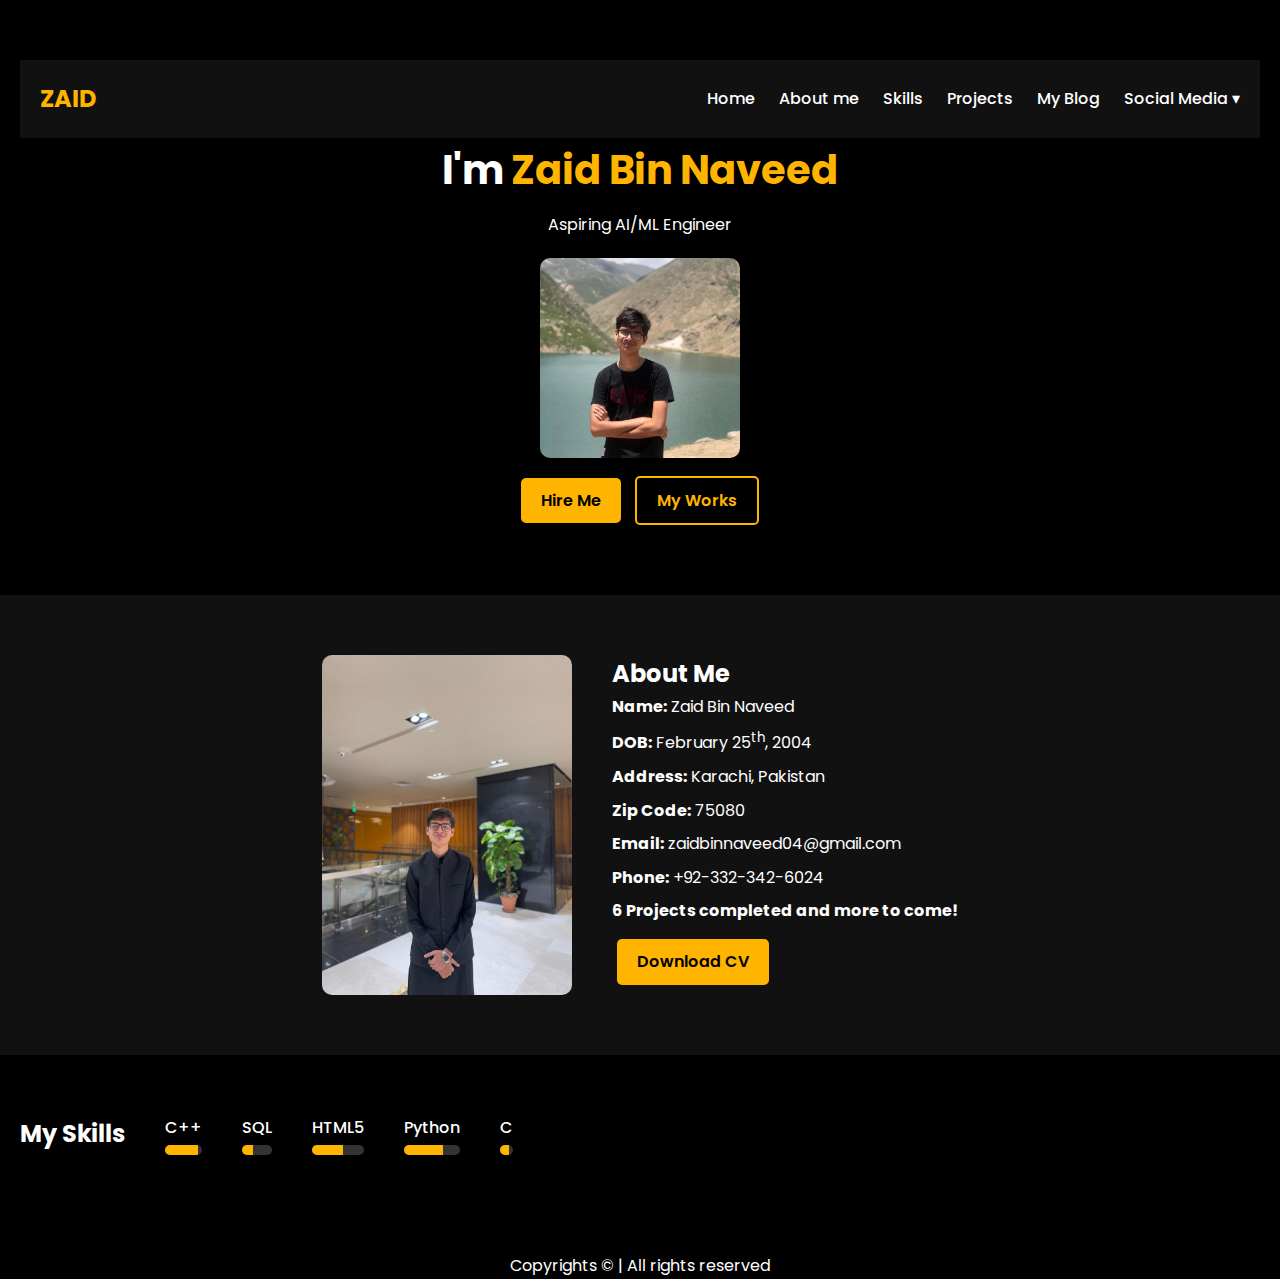
<file: index.html>
<!DOCTYPE html>
<html lang="en">

<head>
  <meta charset="UTF-8" />
  <meta name="viewport" content="width=device-width, initial-scale=1.0" />
  <title>Zaid Bin Naveed | Aspiring AI/ML Engineer</title>
  <link rel="stylesheet" href="style.css" />
  <link href="https://fonts.googleapis.com/css2?family=Poppins:wght@400;600;700&display=swap" rel="stylesheet">
  <link rel="stylesheet" href="https://cdnjs.cloudflare.com/ajax/libs/font-awesome/6.5.0/css/all.min.css">

</head>

<body>

  <header class="hero">
    <nav class="navbar">
      <div class="logo">ZAID</div>
      <ul class="nav-links">
        <li><a href="#home">Home</a></li>
        <li><a href="AboutMe.html" target="_blank">About me</a></li>
        <li><a href="#skills">Skills</a></li>
        <li><a href="https://github.com/zaidbinnaveed?tab=repositories" target="_blank">Projects</a></li>
        <li><a href="MyBlog.html" target="_blank">My Blog</a></li>
        <li class="dropdown">
          <a href="#">Social Media ▾</a>
          <ul class="dropdown-menu">
            <li>
              <a href="https://www.facebook.com/zaid.binnaveed.1" target="_blank">
                <i class="fab fa-facebook"></i> Facebook
              </a>
            </li>
            <li>
              <a href="https://www.instagram.com/zaidbinnaveed/" target="_blank">
                <i class="fab fa-instagram"></i> Instagram
              </a>
            </li>
            <li>
              <a href="https://x.com/ZaidBinNaveed" target="_blank">
                <i class="fab fa-twitter"></i> Twitter
              </a>
            </li>
          </ul>
        </li>


      </ul>
    </nav>
    <div class="hero-content" id="home">
      <h1>I'm <span class="highlight">Zaid Bin Naveed</span></h1>
      <p> Aspiring AI/ML Engineer</p>
      <img src="assets/images/profile1.webp" alt="Zaid Bin Naveed" class="profile-img">
      <br>
      <a href="https://www.linkedin.com/in/zaid-bin-naveed-b34559293/" target="_blank" class="btn">Hire Me</a>
      <a href="https://github.com/zaidbinnaveed?tab=repositories" class="btn btn-secondary" target="_blank">My Works</a>
    </div>
  </header>

  <section class="about" id="about">
    <div class="container">
      <img src="assets/images/profile.jpg" alt="Zaid Bin Naveed" class="about-img">
      <div class="about-text">
        <h2>About Me</h2>
        <ul>
          <li><strong>Name:</strong> Zaid Bin Naveed</li>
          <li><strong>DOB:</strong> February 25<sup>th</sup>, 2004</li>
          <li><strong>Address:</strong> Karachi, Pakistan</li>
          <li><strong>Zip Code:</strong> 75080</li>
          <li><strong>Email:</strong> zaidbinnaveed04@gmail.com</li>
          <li><strong>Phone:</strong> +92-332-342-6024</li>
        </ul>
        <p><strong>6 Projects completed and more to come!</strong></p>
        <a href="Resume/resume.pdf" class="btn" download="Resume">Download CV</a>
      </div>
    </div>
  </section>

  <section class="skills" id="skills">
    <div class="container">
      <h2>My Skills</h2>
      <div class="skill">
        <span>C++</span>
        <div class="progress">
          <div style="width: 90%;"></div>
        </div>
      </div>
      <div class="skill">
        <span>SQL</span>
        <div class="progress">
          <div style="width: 35%;"></div>
        </div>
      </div>
      <div class="skill">
        <span>HTML5</span>
        <div class="progress">
          <div style="width: 60%;"></div>
        </div>
      </div>
      <div class="skill">
        <span>Python</span>
        <div class="progress">
          <div style="width: 70%;"></div>
        </div>
      </div>
      <div class="skill">
        <span>C</span>
        <div class="progress">
          <div style="width: 70%;"></div>
        </div>
      </div>
    </div>
  </section>
  <footer>
    <div style="text-align: center;">Copyrights &copy; | All rights reserved</div>
  </footer>
</body>

</html>
</file>
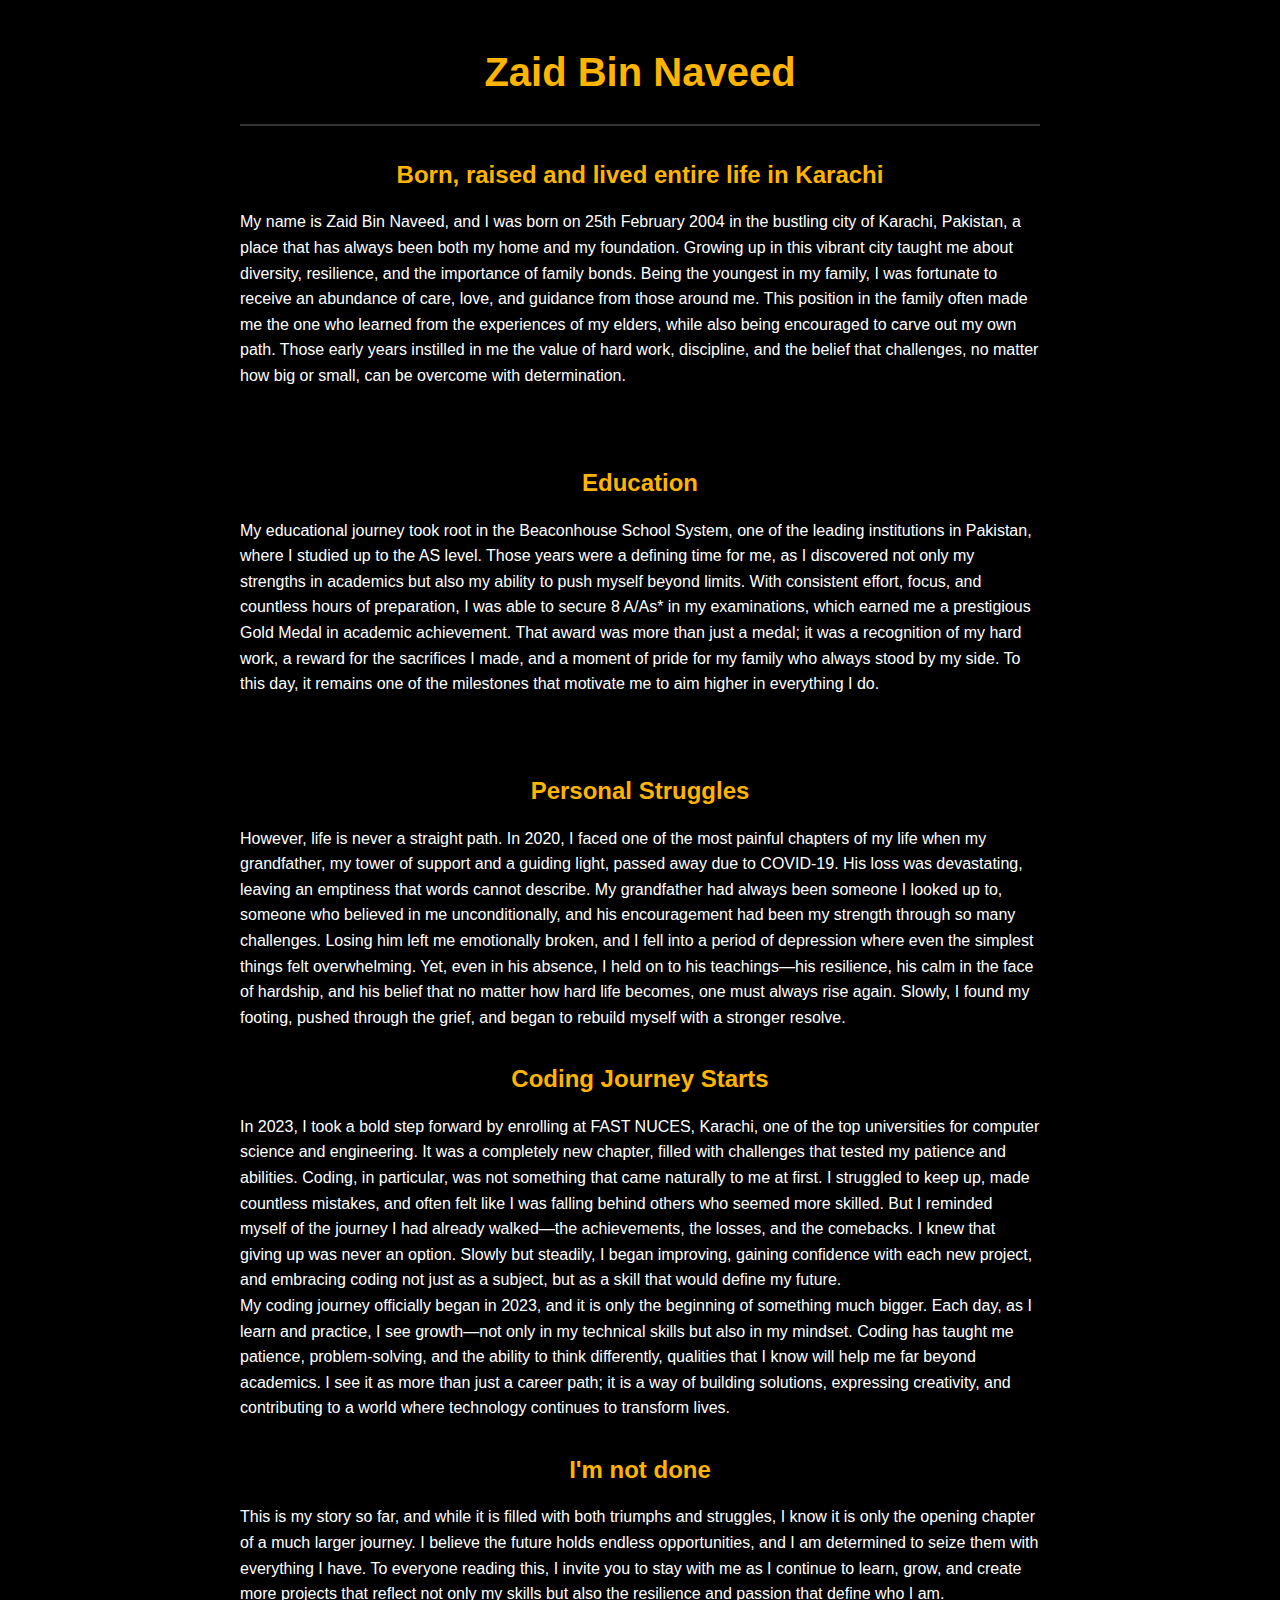
<file: AboutMe.html>
<!DOCTYPE html>
<html lang="en">

<head>
    <meta charset="UTF-8">
    <meta name="viewport" content="width=device-width, initial-scale=1.0">
    <title>About Me - Zaid's Portfolio</title>
    <link rel="stylesheet" href="style1.css">
</head>

<body>
    <h1>Zaid Bin Naveed</h1>
    <hr>
    <h2>Born, raised and lived entire life in Karachi</h2>
    <p>My name is Zaid Bin Naveed, and I was born on 25th February 2004 in the bustling city of Karachi, Pakistan, a
        place that has always been both my home and my foundation. Growing up in this vibrant city taught me about
        diversity, resilience, and the importance of family bonds. Being the youngest in my family, I was fortunate to
        receive an abundance of care, love, and guidance from those around me. This position in the family often made me
        the one who learned from the experiences of my elders, while also being encouraged to carve out my own path.
        Those early years instilled in me the value of hard work, discipline, and the belief that challenges, no matter
        how big or small, can be overcome with determination.</p>
    <br>
    <h2>Education</h2>
    <p>My educational journey took root in the Beaconhouse School System, one of the leading institutions in Pakistan,
        where I studied up to the AS level. Those years were a defining time for me, as I discovered not only my
        strengths in academics but also my ability to push myself beyond limits. With consistent effort, focus, and
        countless hours of preparation, I was able to secure 8 A/As* in my examinations, which earned me a prestigious
        Gold Medal in academic achievement. That award was more than just a medal; it was a recognition of my hard work,
        a reward for the sacrifices I made, and a moment of pride for my family who always stood by my side. To this
        day, it remains one of the milestones that motivate me to aim higher in everything I do.</p>
    <br>
    <h2>Personal Struggles</h2>
    <p>However, life is never a straight path. In 2020, I faced one of the most painful chapters of my life when my
        grandfather, my tower of support and a guiding light, passed away due to COVID-19. His loss was devastating,
        leaving an emptiness that words cannot describe. My grandfather had always been someone I looked up to, someone
        who believed in me unconditionally, and his encouragement had been my strength through so many challenges.
        Losing him left me emotionally broken, and I fell into a period of depression where even the simplest things
        felt overwhelming. Yet, even in his absence, I held on to his teachings—his resilience, his calm in the face of
        hardship, and his belief that no matter how hard life becomes, one must always rise again. Slowly, I found my
        footing, pushed through the grief, and began to rebuild myself with a stronger resolve.</p>
    <h2>Coding Journey Starts</h2>
    <p>In 2023, I took a bold step forward by enrolling at FAST NUCES, Karachi, one of the top universities for computer
        science and engineering. It was a completely new chapter, filled with challenges that tested my patience and
        abilities. Coding, in particular, was not something that came naturally to me at first. I struggled to keep up,
        made countless mistakes, and often felt like I was falling behind others who seemed more skilled. But I reminded
        myself of the journey I had already walked—the achievements, the losses, and the comebacks. I knew that giving
        up was never an option. Slowly but steadily, I began improving, gaining confidence with each new project, and
        embracing coding not just as a subject, but as a skill that would define my future.
        <br>
        My coding journey officially began in 2023, and it is only the beginning of something much bigger. Each day, as
        I learn and practice, I see growth—not only in my technical skills but also in my mindset. Coding has taught me
        patience, problem-solving, and the ability to think differently, qualities that I know will help me far beyond
        academics. I see it as more than just a career path; it is a way of building solutions, expressing creativity,
        and contributing to a world where technology continues to transform lives.
    </p>
    <h2>I'm not done</h2>
    <p>This is my story so far, and while it is filled with both triumphs and struggles, I know it is only the opening
        chapter of a much larger journey. I believe the future holds endless opportunities, and I am determined to seize
        them with everything I have. To everyone reading this, I invite you to stay with me as I continue to learn,
        grow, and create more projects that reflect not only my skills but also the resilience and passion that define
        who I am.</p>
</body>

</html>
</file>
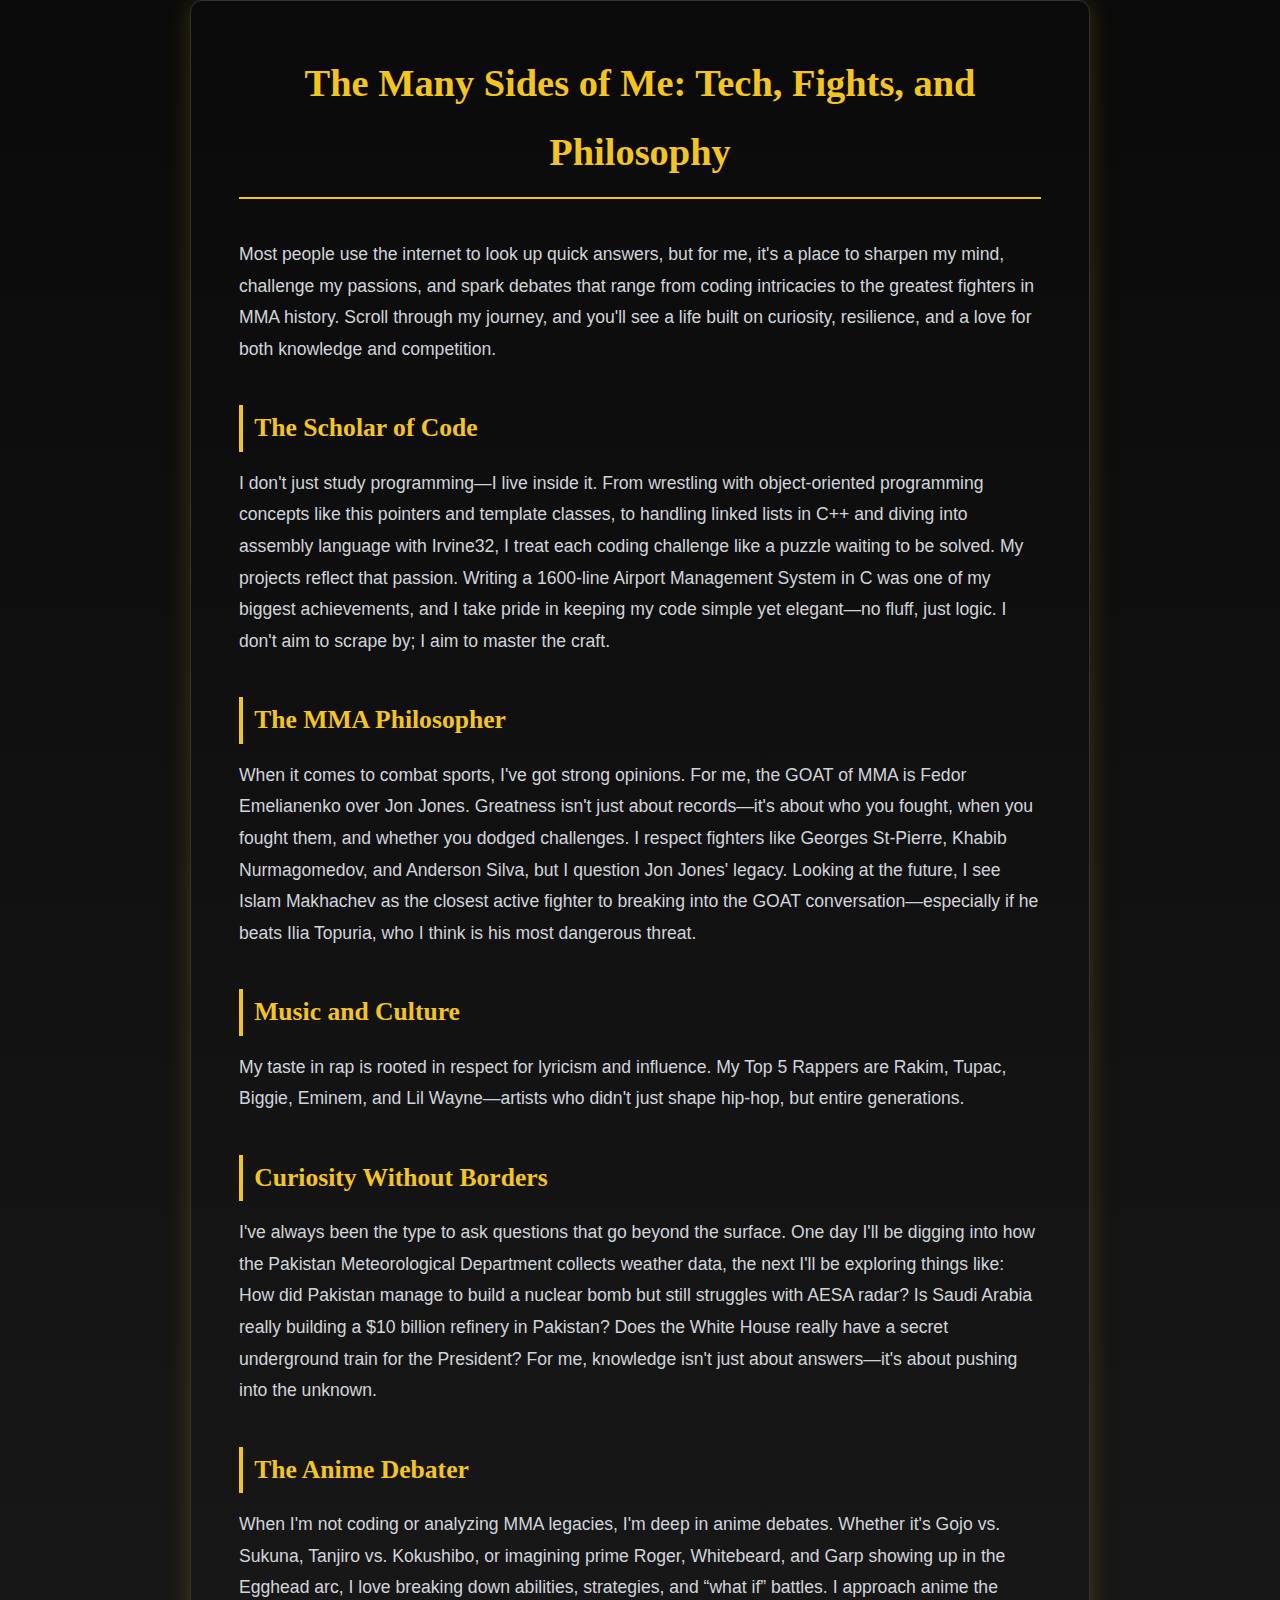
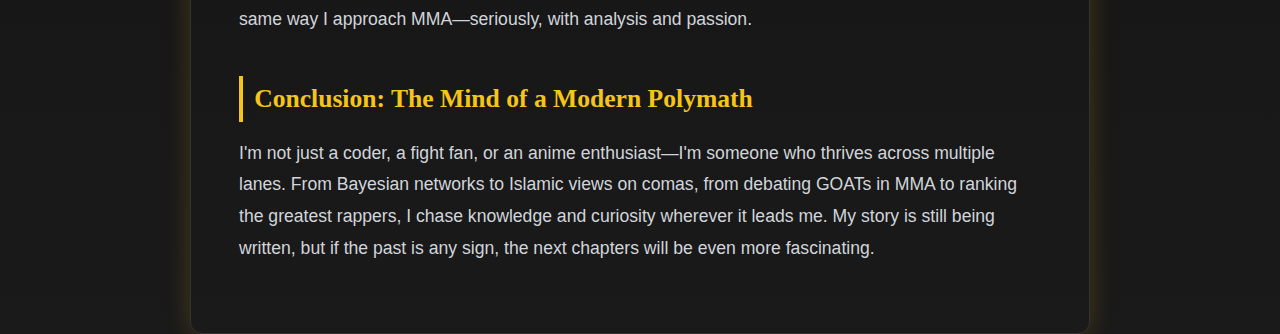
<file: MyBlog.html>
<!DOCTYPE html>
<html lang="en">

<head>
    <meta charset="UTF-8">
    <meta name="viewport" content="width=device-width, initial-scale=1.0">
    <title>My Blog</title>
    <link rel="stylesheet" href="style2.css">
</head>

<body>
    <h1>The Many Sides of Me: Tech, Fights, and Philosophy</h1>
    <p>Most people use the internet to look up quick answers, but for me, it's a place to sharpen my mind, challenge my
        passions, and spark debates that range from coding intricacies to the greatest fighters in MMA history. Scroll
        through my journey, and you'll see a life built on curiosity, resilience, and a love for both knowledge and
        competition.</p>
    <h2>The Scholar of Code</h2>
    <p>I don't just study programming—I live inside it. From wrestling with object-oriented programming concepts like
        this pointers and template classes, to handling linked lists in C++ and diving into assembly language with
        Irvine32, I treat each coding challenge like a puzzle waiting to be solved.

        My projects reflect that passion. Writing a 1600-line Airport Management System in C was one of my biggest
        achievements, and I take pride in keeping my code simple yet elegant—no fluff, just logic. I don't aim to scrape
        by; I aim to master the craft.</p>
    <h2>The MMA Philosopher</h2>
    <p>When it comes to combat sports, I've got strong opinions. For me, the GOAT of MMA is Fedor Emelianenko over Jon
        Jones. Greatness isn't just about records—it's about who you fought, when you fought them, and whether you
        dodged challenges.

        I respect fighters like Georges St-Pierre, Khabib Nurmagomedov, and Anderson Silva, but I question Jon Jones'
        legacy. Looking at the future, I see Islam Makhachev as the closest active fighter to breaking into the GOAT
        conversation—especially if he beats Ilia Topuria, who I think is his most dangerous threat.</p>
    <h2>Music and Culture</h2>
    <p>My taste in rap is rooted in respect for lyricism and influence. My Top 5 Rappers are Rakim, Tupac, Biggie,
        Eminem, and Lil Wayne—artists who didn't just shape hip-hop, but entire generations.</p>
    <h2>Curiosity Without Borders</h2>
    <p>I've always been the type to ask questions that go beyond the surface. One day I'll be digging into how the
        Pakistan Meteorological Department collects weather data, the next I'll be exploring things like:

        How did Pakistan manage to build a nuclear bomb but still struggles with AESA radar?

        Is Saudi Arabia really building a $10 billion refinery in Pakistan?

        Does the White House really have a secret underground train for the President?

        For me, knowledge isn't just about answers—it's about pushing into the unknown.</p>
    <h2>The Anime Debater</h2>
    <p>When I'm not coding or analyzing MMA legacies, I'm deep in anime debates. Whether it's Gojo vs. Sukuna, Tanjiro
        vs. Kokushibo, or imagining prime Roger, Whitebeard, and Garp showing up in the Egghead arc, I love breaking
        down abilities, strategies, and “what if” battles.

        I approach anime the same way I approach MMA—seriously, with analysis and passion.</p>
    <h2>Conclusion: The Mind of a Modern Polymath</h2>
    <p>I'm not just a coder, a fight fan, or an anime enthusiast—I'm someone who thrives across multiple lanes. From
        Bayesian networks to Islamic views on comas, from debating GOATs in MMA to ranking the greatest rappers, I chase
        knowledge and curiosity wherever it leads me.

        My story is still being written, but if the past is any sign, the next chapters will be even more fascinating.
    </p>
</body>

</html>
</file>
<file: style.css>
/* Base Styles */
* {
  margin: 0;
  padding: 0;
  box-sizing: border-box;
}

body {
  font-family: 'Poppins', sans-serif;
  background-color: #000;
  color: #fff;
  line-height: 1.6;
}

a {
  color: inherit;
  text-decoration: none;
}

ul {
  list-style: none;
}

/* Navbar */
.navbar {
  display: flex;
  justify-content: space-between;
  align-items: center;
  padding: 20px;
  background: #111;
}

.nav-links li {
  display: inline-block;
  margin-left: 20px;
}

.nav-links a {
  color: #fff;
  font-weight: 500;
}

.logo {
  font-size: 1.5rem;
  font-weight: 700;
  color: #ffb400;
}

/* Hero Section */
.hero {
  padding: 60px 20px;
  text-align: center;
  position: relative;
}

.hero-content {
  max-width: 600px;
  margin: auto;
}

.hero-content h1 {
  font-size: 2.5rem;
  margin-bottom: 10px;
}

.highlight {
  color: #ffb400;
}

.btn {
  display: inline-block;
  background: #ffb400;
  color: #000;
  padding: 10px 20px;
  margin: 10px 5px;
  border-radius: 5px;
  font-weight: 600;
}

.btn-secondary {
  background: transparent;
  color: #ffb400;
  border: 2px solid #ffb400;
}

.profile-img {
  width: 200px;
  align-self: center;
  border-radius: 10px;
  margin-top: 20px;
}

/* About Section */
.about {
  display: flex;
  justify-content: center;
  align-items: center;
  padding: 60px 20px;
  background: #111;
}

.container {
  max-width: 1000px;
  display: flex;
  gap: 40px;
  flex-wrap: wrap;
}

.about-img {
  width: 250px;
  border-radius: 10px;
}

.about-text {
  max-width: 600px;
}

.about-text ul li {
  margin-bottom: 8px;
}

.about-text .btn {
  margin-top: 15px;
}

/* Skills Section */
.skills {
  padding: 60px 20px;
  background: #000;
}

.skills h2 {
  text-align: center;
  margin-bottom: 40px;
}

.skill {
  margin-bottom: 20px;
}

.skill span {
  display: block;
  margin-bottom: 5px;
  font-weight: 500;
}

.progress {
  background: #333;
  height: 10px;
  border-radius: 5px;
  overflow: hidden;
}

.progress div {
  height: 10px;
  background: #ffb400;
}
/* Dropdown container */
.navbar .dropdown {
  position: relative;
}

/* Hide dropdown menu initially */
.dropdown-menu {
  display: none;
  position: absolute;
  background: #111; /* dark background */
  top: 100%;
  left: 0;
  list-style: none;
  padding: 10px 0;
  margin: 0;
  min-width: 160px;
  box-shadow: 0px 4px 8px rgba(0,0,0,0.5);
  border-radius: 6px;
  z-index: 1000;
}

/* Dropdown links */
.dropdown-menu li a {
  display: block;
  padding: 10px 15px;
  color: #fff; /* white text */
  text-decoration: none;
  transition: background 0.2s ease, color 0.2s ease;
}

/* Hover effect for dropdown items */
.dropdown-menu li a:hover {
  background: #222; /* slightly lighter dark hover */
  color: #ffb400;   /* gold highlight */
}

/* Show dropdown on hover */
.dropdown:hover .dropdown-menu {
  display: block;
}

/* Small arrow cursor */
.dropdown > a {
  cursor: pointer;
  color: #fff; /* keep top link white */
}

.dropdown > a:hover {
  color: #ffb400; /* gold highlight on hover */
}
</file>
<file: style1.css>
* {
  margin: 0;
  padding: 0;
  box-sizing: border-box;
}

body {
  font-family: 'Poppins', sans-serif;
  background-color: #000;
  color: #fff;
  line-height: 1.6;
  padding: 40px 20px;
}

h1 {
  font-size: 2.5rem;
  color: #ffb400;
  margin-bottom: 20px;
  text-align: center;
}

h2, h3 {
  color: #ffb400;
  margin: 30px 0 15px;
  text-align: center;
}

p {
  max-width: 800px;
  margin: 0 auto 20px;
  text-align: left;
}

hr {
  border: none;
  border-top: 2px solid #333;
  margin: 20px auto;
  max-width: 800px;
}
</file>
<file: style2.css>
/* Reset */
* {
  margin: 0;
  padding: 0;
  box-sizing: border-box;
}

/* General Body Styling */
body {
  font-family: 'Poppins', sans-serif;
  background: #0d0d0d; /* Deep black background */
  color: #f5f5f5;      /* Light text */
  line-height: 1.8;
  padding: 2rem;
  max-width: 900px;
  margin: auto;
}

/* Headings */
h1, h2 {
  font-family: "Times New Roman", Times, serif;
  margin-bottom: 1rem;
  color: #f5c518; /* Golden accent */
}

h1 {
  font-size: 2.4rem;
  text-align: center;
  margin-bottom: 2.5rem;
  border-bottom: 2px solid #f5c518;
  padding-bottom: 0.6rem;
}

h2 {
  font-size: 1.6rem;
  margin-top: 2.5rem;
  border-left: 4px solid #f5c518;
  padding-left: 0.7rem;
}

/* Paragraphs */
p {
  margin-bottom: 1.3rem;
  font-size: 1.1rem;
  color: #d1d5db; /* Softer gray for readability */
}

/* Links */
a {
  color: #f5c518;
  text-decoration: none;
  font-weight: bold;
}

a:hover {
  color: #ffd966;
  text-decoration: underline;
}

/* Blog Container */
body {
  background: linear-gradient(180deg, #0a0a0a 0%, #1a1a1a 100%);
  border: 1px solid #333;
  border-radius: 12px;
  padding: 3rem;
  box-shadow: 0 0 25px rgba(245, 197, 24, 0.2);
}

/* Text Highlight */
::selection {
  background: #f5c518;
  color: #0d0d0d;
}

/* Responsive */
@media (max-width: 600px) {
  body {
    padding: 1.2rem;
  }

  h1 {
    font-size: 2rem;
  }

  h2 {
    font-size: 1.4rem;
  }

  p {
    font-size: 1rem;
  }
}
</file>
